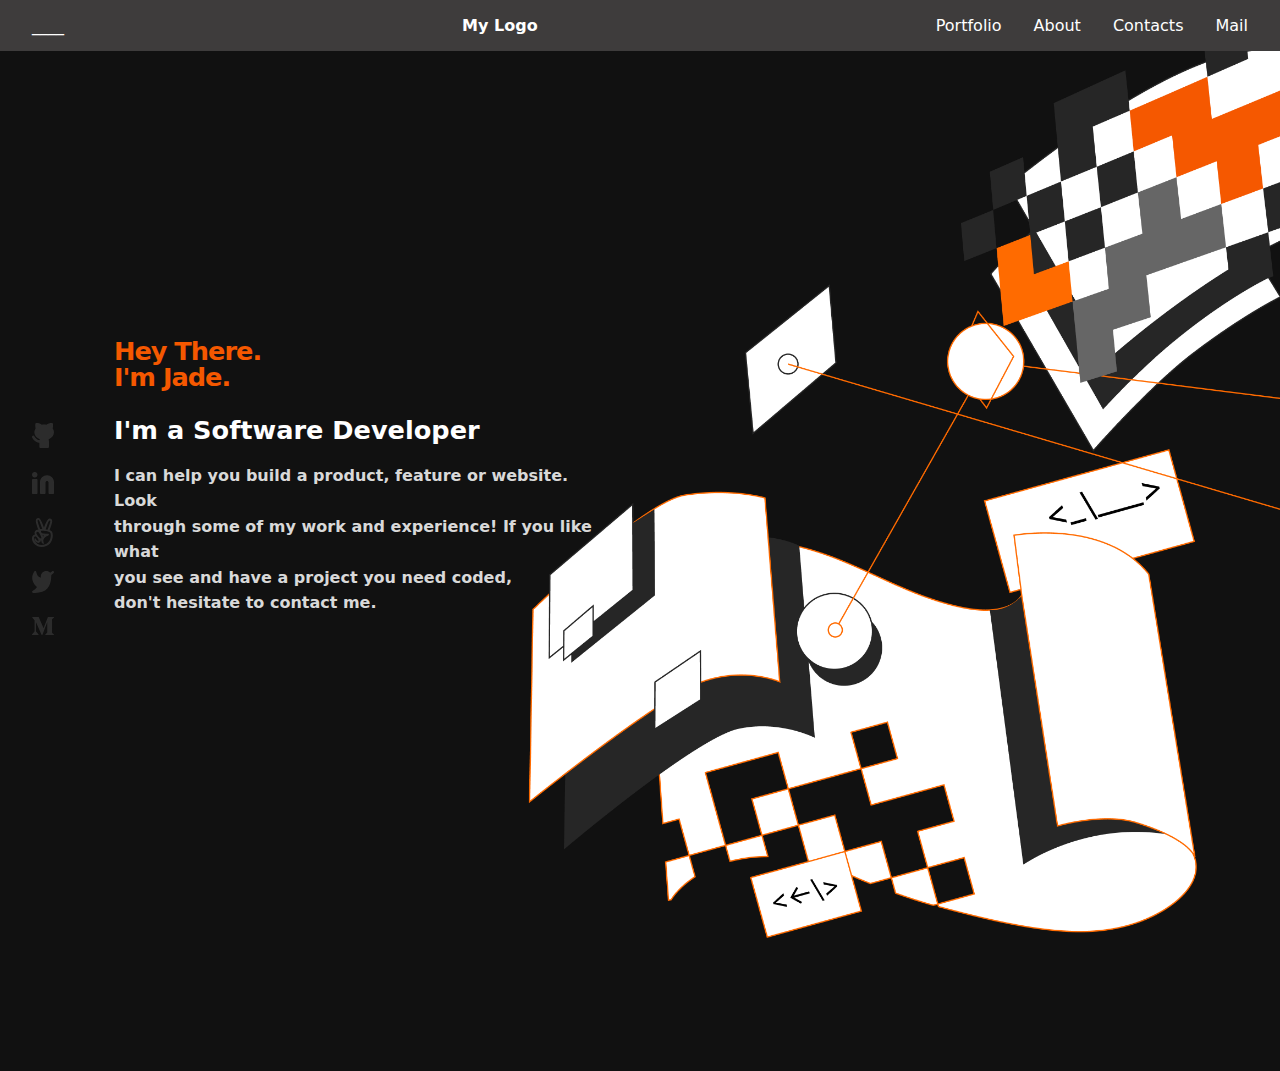
<file: index.html>
<!DOCTYPE html>
<html lang="en">
  <head>
    <meta charset="UTF-8">
    <meta name="viewport" content="width=device-width, initial-scale=1.0">
    <title>Jade's Portfolio </title>
    <link rel="stylesheet" href="Portfolio.css">
  </head>
  <body>
    <section class="nav-links"> ____
    <div class="logo">My Logo</div>
    <nav>
      <ul>
         <p>Portfolio</p>
         <p>About</p>
         <p>Contacts</p>
         <p>Mail</p>
      </ul>
    </nav>
    </section>
    <section class="main"> 
      <div class="container">
        <ul class="content_1">
          <li><a href=""><img src="./img/github.svg" alt="github"></a></li>
          <li><a href=""><img src="./img/Linkedin icon.svg" alt="linkden"></a></li>
          <li><a href=""><img src="./img/angel list.svg" alt="instagram"></a></li>
          <li><a href=""><img src="./img/twitter.svg" alt="twitter"></a></li>
          <li><a href=""><img src="./img/medium.svg" alt="medium"></a></li>
        </ul>
        <div class="content_2">
          <h1>Hey There. <br> I'm Jade.</h1>
          <h2>I'm a Software Developer</h2>
          <h4>I can help you build a product, feature or website. Look <br> through some of my work and experience! If you like what <br> you see and have a project you need coded, <br> don't hesitate to contact me.</h4>
        </div>
        <!-- Note that background image is added on the css file and not the html file. 
         And for the background to match, you nedd to add it to the section holding the entire background box content. -->
      </div>
    </section>
    
  </body>
</html>
</file>
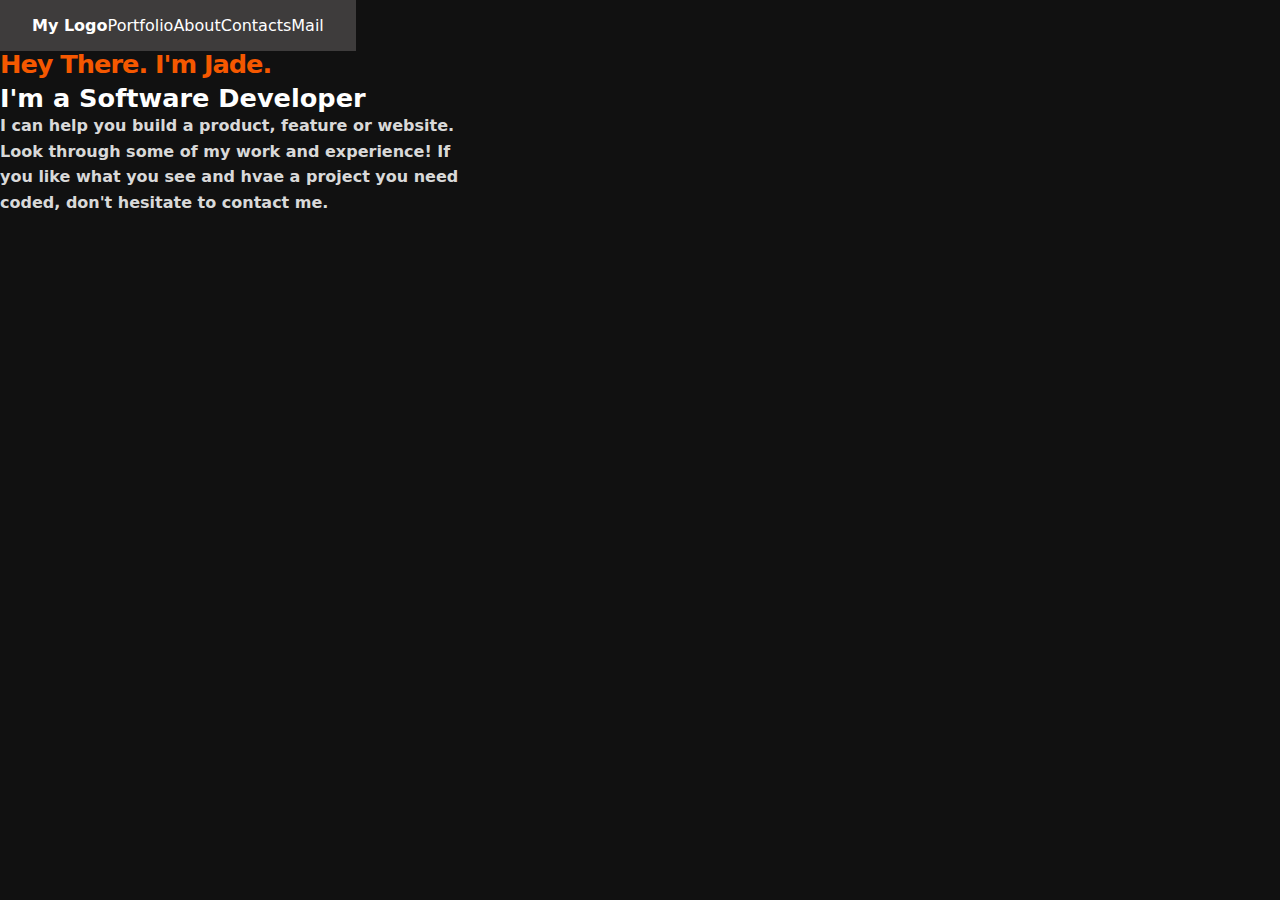
<file: Portfolio.html>
<!DOCTYPE html>
<html lang="en">
  <head>
    <meta charset="UTF-8">
    <meta name="viewport" content="width=device-width, initial-scale=1.0">
    <title>Jade's Portfolio </title>
    <link rel="stylesheet" href="Portfolio.css">
  </head>
  <body>
    <nav>
      <ul>
        <div class="nav-links"> 
        <p class="logo">My Logo</p>
         <p>Portfolio</p>
         <p>About</p>
         <p>Contacts</p>
         <p>Mail</p>
      </ul>
      </div>
    </nav>
    <h1>Hey There. I'm Jade.</h1>
    <h2>I'm a Software Developer</h2>
    <h4>I can help you build a product, feature or website. Look through some of my work and experience! If you like what you see and hvae a project you need coded, don't hesitate to contact me.</h4>
  </body>
</html>
</file>
<file: Portfolio.css>
*{
  margin: 0;
  padding: 0;
  box-sizing: border-box;
  }

  body{
    font-family: system-ui, -apple-system, BlinkMacSystemFont, 'Segoe UI', Roboto, 'Havetica Neue', Arial;
    background: #111;
    color: #fff;
  }
  .nav-links{
  background-color: #3E3C3C;
  color: white;
  display: flex;
  justify-content: space-between;
  padding: 1rem 2rem;
  }
  
  .logo{
    font-weight: 600;
  }

  nav ul{
    display: flex; /* placed everything under nav ul on a straight line */
    gap:2rem; /*space in between */
    list-style: none;
  }

  .main {
  background-image: url('./img/background.png');
  background-repeat: no-repeat;
  background-position: right center;
  background-size: contain;
  min-height: 1020px;
  display: flex;
  align-items: center;
} 

.container{
width: 100%;
max-width: 1100px;
display: flex;
gap: 40px;
align-items: flex-start;
padding: 2rem;
}

.content_1{
  display: flex;
  flex-direction: column;
  gap: 20px;
  padding-top: 40px;
  padding-right: 20px;
  margin-top: -100px;
  list-style: none;
}

.content_1 li img{
  width: 22px;
  height: auto;
  filter: invert(1);
  opacity: 0.9;
}

.content_2{
  flex: 1 1 560px;
  padding-top: 40px;
  display: flex;
  flex-direction: column;
  gap: 18px;
  max-width: 550px;
  margin-top: -185px;
}

h1{
  color: #F55800;
  font-weight: 700px;
  font-size: 1.6rem;
  line-height: 1.02;
  letter-spacing: -1px;
}

h2{
  color: #fff;
  font-size: 1.6rem;
  font-weight: 600;
  margin-top: 6px;
}

h4{
  color: rgba(255, 255, 255, 0.85);
  font-size: 1rem;
  line-height: 1.6;
  max-width: 480px;
}

.content_3{
  display: none;
}
</file>
